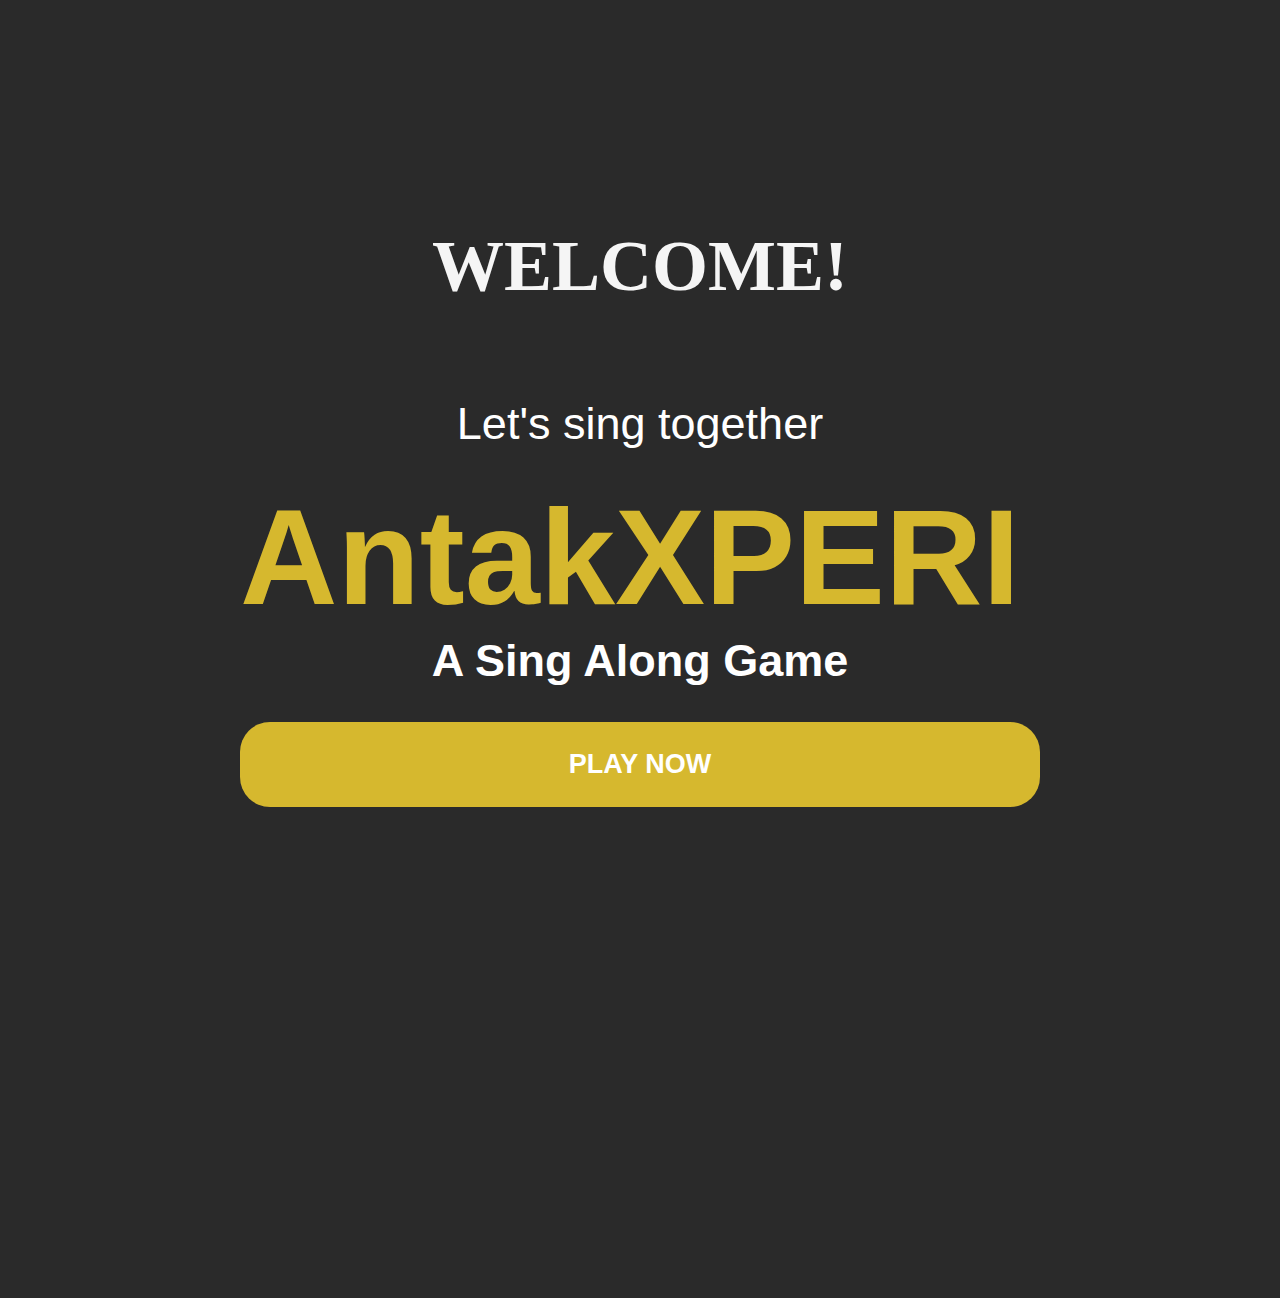
<file: index.html>
<!DOCTYPE html>
<html lang="en">
  <head>
    <link rel="stylesheet" href="style.css" />
    <meta charset="UTF-8" />
    <meta http-equiv="X-UA-Compatible" content="IE=edge" />
    <meta name="viewport" content="width=device-width, initial-scale=1.0" />
    <title>Document</title>
  </head>
  <body>
     <h1>WELCOME!</h1>
      <div class="square">
       <span style="color: white;">Let's sing together</span>
        <div id="container">
          <h2 id="battle"> AntakXPERI</h2>
          <h5 style="color: white; display: flex; text-align: center; justify-content: center;">A Sing Along Game</h5>
        <a href="playingPage.html" style="text-decoration: none;"> <p id="btn">PLAY NOW</p> </a>
      </div>
  </body>
</html>
</file>
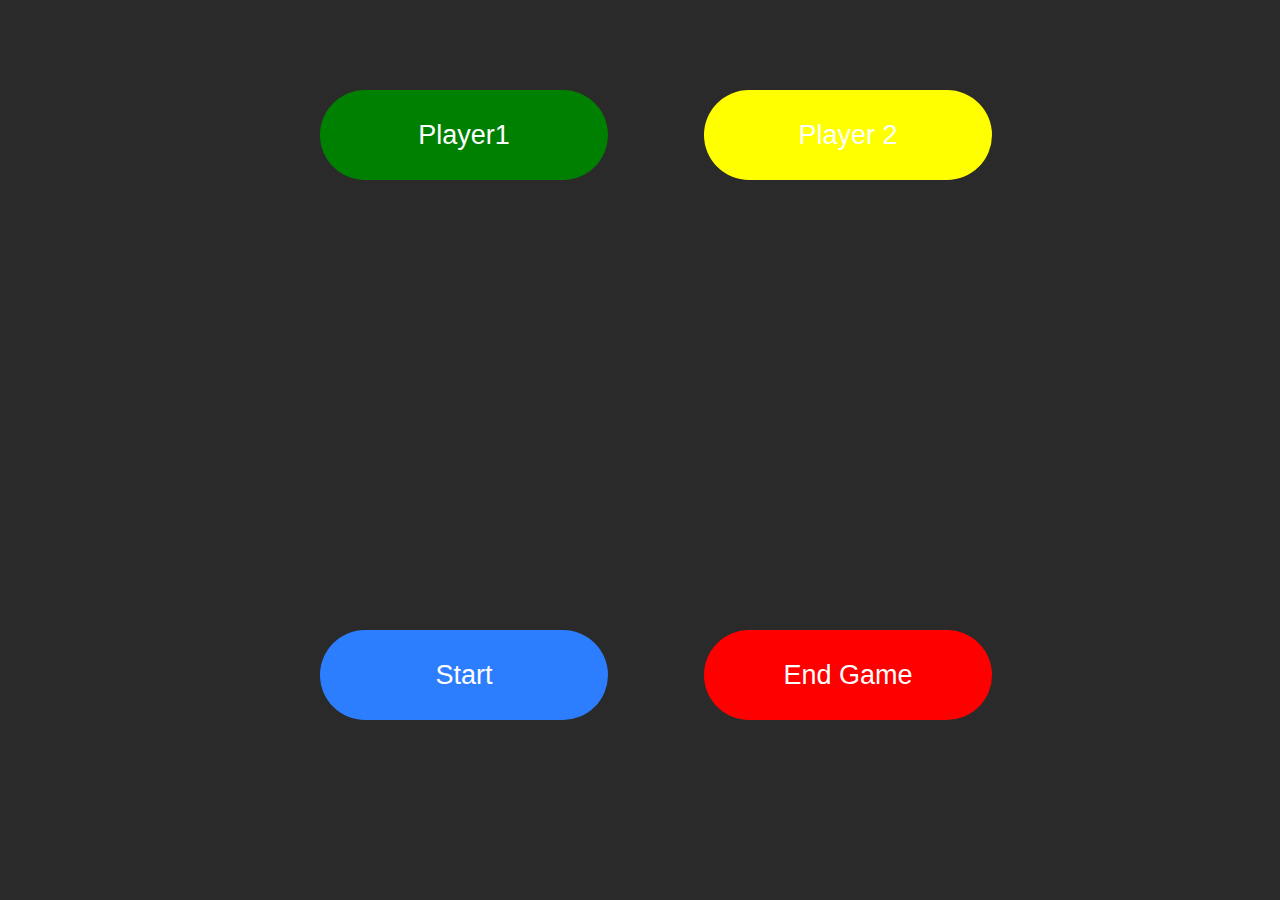
<file: firstLandingPage.html>
<!DOCTYPE html>
<html lang="en">
<head>
    <link rel="stylesheet" href="firstLanding.css">
    <meta charset="UTF-8">
    <meta http-equiv="X-UA-Compatible" content="IE=edge">
    <meta name="viewport" content="width=device-width, initial-scale=1.0">
    <title>Document</title>
</head>
<body>
<script src="https://cdn.socket.io/4.5.0/socket.io.min.js" integrity="sha384-7EyYLQZgWBi67fBtVxw60/OWl1kjsfrPFcaU0pp0nAh+i8FD068QogUvg85Ewy1k" crossorigin="anonymous"></script>
<span id="timer"></span>
<div>
<button class="player1" id="p1">Player1</button>
<button class="player2" id="p2">Player 2</button>
</div>
<button id="start-button">Start</button>
<a href="index.html"><button style="position:absolute; top:70%; left: 55%; background-color: red;" class="button">End Game</button></a>
<script src="firstLanding.js"></script>
<span id="word"></span>
</body>
</html>
</file>
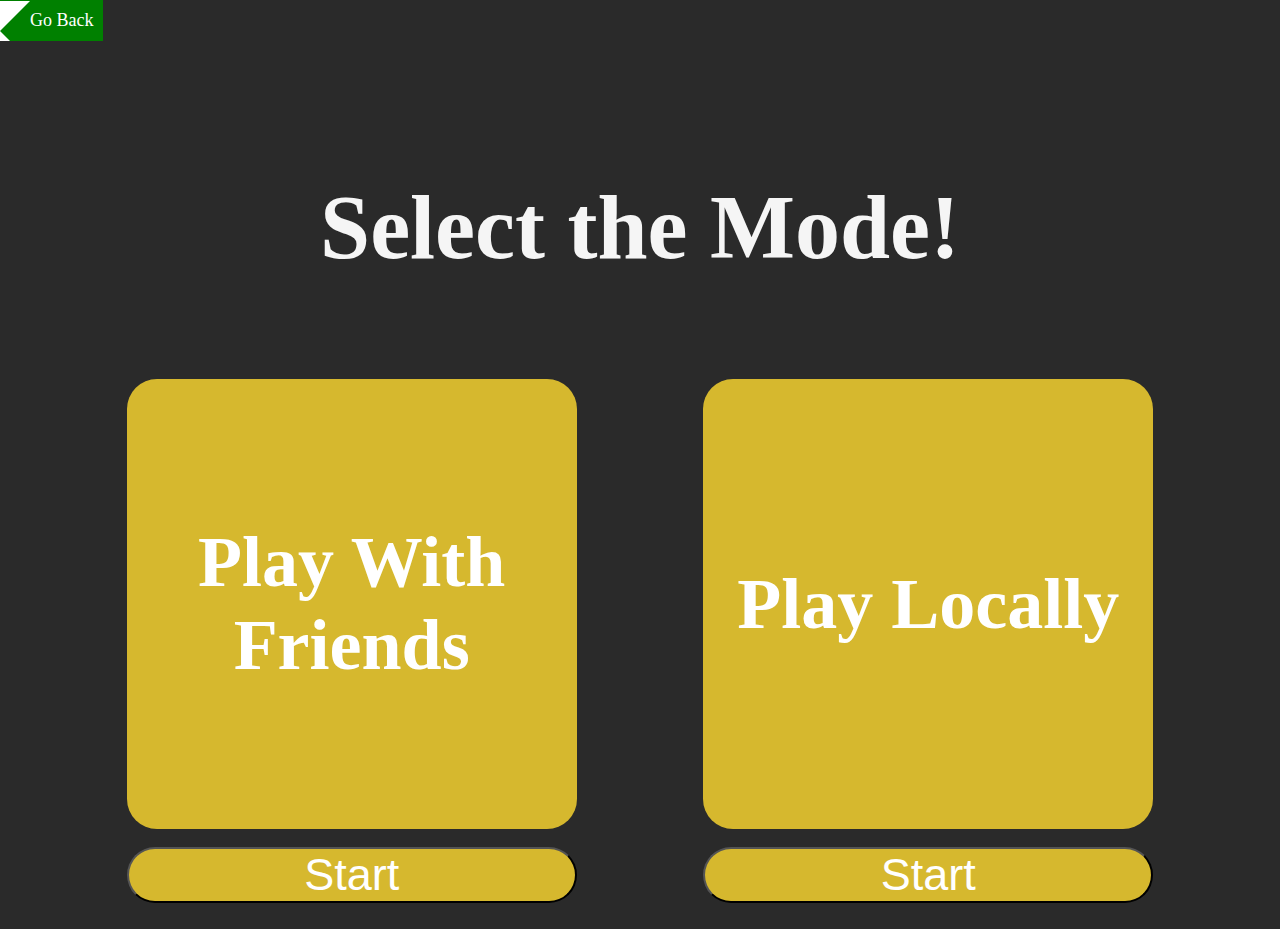
<file: playingPage.html>
<!DOCTYPE html>
<html lang="en">
<head>
    <link rel="stylesheet" href="playingPage.css">
    <meta charset="UTF-8">
    <meta http-equiv="X-UA-Compatible" content="IE=edge">
    <meta name="viewport" content="width=device-width, initial-scale=1.0">
    <title>Document</title>
</head>
<body>
    <div><a  class="a" href="index.html">Go Back</a></div>
     <h1>Select the Mode!</h1>
        <div class="container">
            <div class="wrapper">
		<div class="item">
			<p class="animat-1 abc">Play With Friends</p>
		</div>
        <a href="InviteFriend.html">
         <button class="btn" >Start</button> </a>
         </div>
         <div class="wrapper">
		<div class="item">
			<p class="animat-2 abc">Play Locally</p>
		</div>
        <a href="RemotelyPlaying.html"><button class="btn" >Start</button></a>

         </div>
        </div>
        
</body>
</html>
</file>
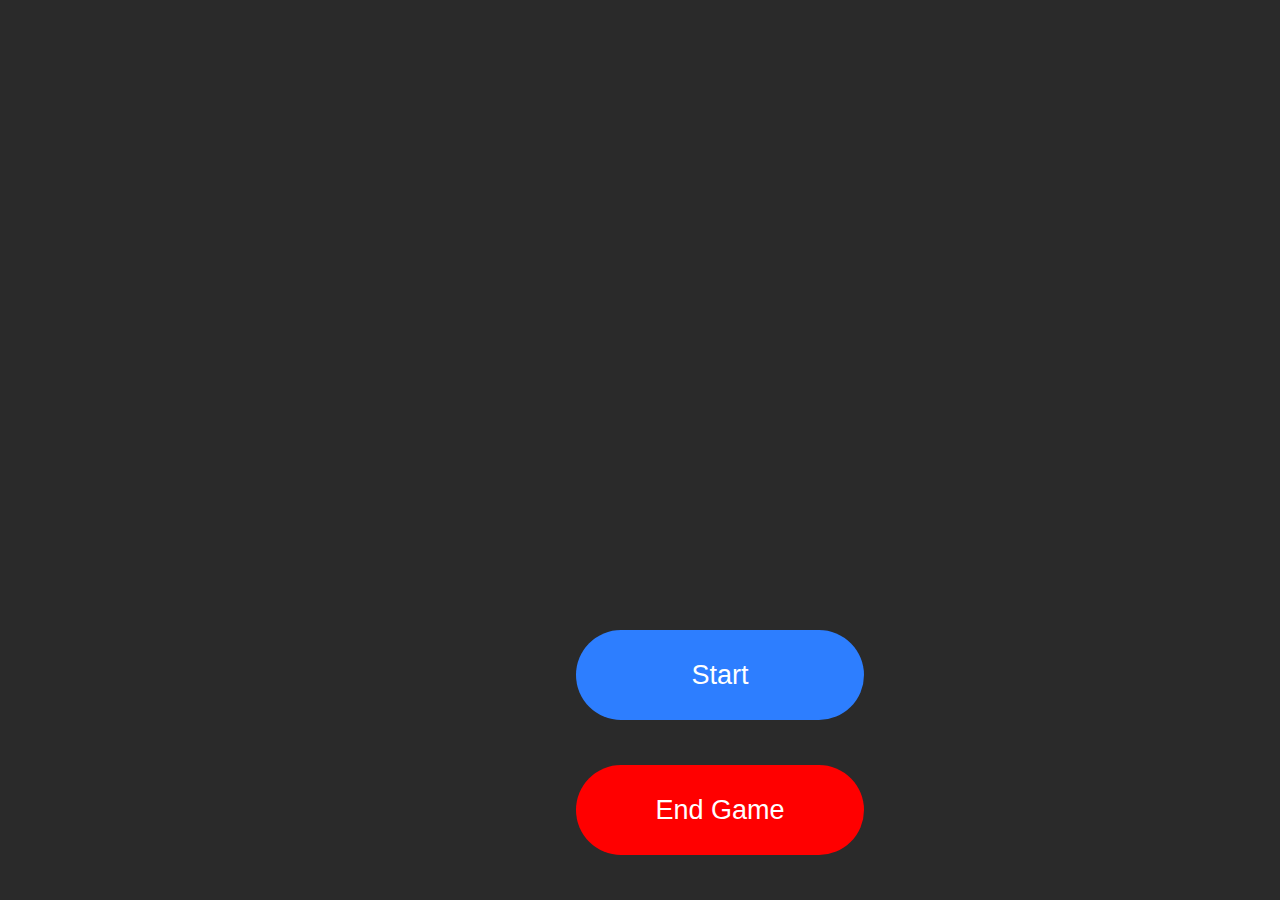
<file: RemotelyPlaying.html>
<!DOCTYPE html>
<html lang="en">
<head>
    <link rel="stylesheet" href="RemotelyPlaying.css">
    <meta charset="UTF-8">
    <meta http-equiv="X-UA-Compatible" content="IE=edge">
    <meta name="viewport" content="width=device-width, initial-scale=1.0">
    <title>Document</title>
</head>
<body>
<script src="https://cdn.socket.io/4.5.0/socket.io.min.js" integrity="sha384-7EyYLQZgWBi67fBtVxw60/OWl1kjsfrPFcaU0pp0nAh+i8FD068QogUvg85Ewy1k" crossorigin="anonymous"></script>
<span id="timer"></span>
<div>
</div>

<button id="start-button">Start</button>
<a href="index.html"><button style="position:absolute; top:85%; left: 45%; background-color: red;" class="button">End Game</button></a>

<script src="RemotelyPlaying.js"></script>
<span id="word"></span>
</body>
</html>
</file>
<file: style.css>
* {
  padding: 0;
  margin: 0;
  font-size: 5vh;
   background-color: #2a2a2a;
  
}
.square {
  display: flex;
  align-items: center;
  justify-content: flex-start;
  flex-direction: column;
  width: 100%;
  height: 100vh;
  border: 0px solid black;
  font-size: 20px;
  font-family: Helvetica;

}
#battle {
  color: #d6b82e;
  padding-right: 20px;
  font-size: 15vh;
}

#container {
  display: flex;
  flex-direction: column;
    padding-top: 30px;
}

#btn {
  background-color: #d6b82e;
  width: auto;
  height: 6vh;
  margin-top: 35px;
  padding: 8px;
  padding-bottom: 4px;
  border-radius: 30px;
  text-align: center;
  font-weight: bold;
  color: black;
  font-size: 3vh;
  padding-top: 3vh;
  color: white;
}
#btn:hover {
  background-color: white;
  color: #2b2813;
}

h1{
    color: whitesmoke;
    margin-top: 25vh;
    text-align: center;
    font-size: 8vh;
    margin-bottom: 10vh;
}
</file>
<file: firstLanding.css>
*{
    margin: 0;
    padding: 0;
    background-color: #2a2a2a;
}
button{
	color: white;
	background-color:  #2d7eff;
	border: 5px solid transparent;
	transition: .2s ease;
	border-radius: 50px;
    width: 32vh;
    height: 10vh;
    font-size: 3vh;
    position: absolute;
    top: 70%;
    left: 25%;
}
#timer{
    color: white;
    position: absolute;
    top: 50%;
    left: 40%;
    font-size: 10vh;
}
#word{
    color: white;
    position: absolute;
    top: 30%;
    left: 30%;
    font-size: 10vh;
}
.player1{
    position: absolute;
    top: 10%;
    left:25%;
    background-color: green;
}

.player2{
    position: absolute;
    top: 10%;
    left:55%;
    background-color: yellow;
}
</file>
<file: playingPage.css>
* {
  padding: 0;
  margin: 0;
  font-size: 5vh;
   background-color: #2a2a2a;
  
}
h1{
    color: whitesmoke;
    margin-top: 15vh;
    text-align: center;
    font-size: 10vh;
    margin-bottom: 10vh;
}
p {
    font-size: 25px;
    font-weight: 600;
}

.container {
    width: 100%;
    height: 60vh;
    display: flex;
    flex-wrap: wrap;
    /* row-gap: 10px; */
    padding: 10px 0;
    justify-content: space-evenly;
}
.item {
    width: 50vh;
    height: 50vh;
    display: flex;
    justify-content: center;
    align-items: center;
    flex-direction: flex-end;
    overflow: hidden;
    background-color: #d6b82e;
    font-size: 3vh;
    border-radius: 30px;
    text-align: center;
    font-weight: bold;
    color: white;
}
.abc{
    background-color: #d6b82e;
    font-size: 8vh;
    display: flex;
    flex-direction: column;
}
.wrapper{
    display: flex;
    flex-direction: column;
}


.animat-1 {
    animation: animat-1 2s 250ms 1 alternate;
}
 .a{
    width: fit-content;
  	padding: 10px 10px 10px 30px;
	background: green; 
	position: relative; 
	display: block;
	/* float: left; */
  overflow: hidden;
  font-size: 2vh;
  top: 0;

}
 .a:before {
	content: " "; 
	display: block; 
	width: 0; 
	height: 0;
	border-top: 30px solid transparent;       
	border-bottom: 30px solid transparent;
	border-right: 30px solid transparent;
	position: absolute;
	/* top: 50%; */
	margin-top: -30px; 
	z-index: 1; 
  left: -30px;
  padding-left: 30px;    
}
 .a:after { 
	content: " "; 
	display: block; 
	width: 0; 
	height: 0;
	border-top: 30px solid white;           
	border-bottom: 30px solid white;
	border-right: 30px solid transparent;
	position: absolute;
	/* top: 50%; */
	margin-top: -30px; 
	left: 0;
	z-index: 2; 
}

.a {
  color: white;
  text-decoration: none;
}

.btn:hover{
    background-color: green;
}
@keyframes animat-1 {
    from {
        letter-spacing: 20px;
        opacity: 0;
        filter: blur(5px);
    }
    to {
        letter-spacing: 0;
        opacity: 1;
        filter: blur(0);
    }
}
button{
    width: 50vh;
    margin-top: 2vh;
    background-color: #d6b82e;
    color: white;
    border-radius: 50px;
    cursor: pointer;
}

.animat-2 {
    animation: animat-2 2s 250ms 1 alternate;
}
@keyframes animat-2 {
    from {
        opacity: 0;
        filter: blur(13px);
    }
    to {
        opacity: 1;
        filter: blur(0);
    }
}
</file>
<file: RemotelyPlaying.css>
*{
    margin: 0;
    padding: 0;
    background-color: #2a2a2a;
}
button{
	color: white;
	background-color:  #2d7eff;
	border: 5px solid transparent;
	transition: .2s ease;
	border-radius: 50px;
    width: 32vh;
    height: 10vh;
    font-size: 3vh;
    position: absolute;
    top: 70%;
    left: 45%;
}
#timer{
    color: white;
    position: absolute;
    top: 50%;
    left: 40%;
    font-size: 10vh;
}
#word{
    color: white;
    position: absolute;
    top: 30%;
    left: 30%;
    font-size: 10vh;
}
.player1{
    position: absolute;
    top: 10%;
    left:25%;
    background-color: green;
}

.player2{
    position: absolute;
    top: 10%;
    left:55%;
    background-color: yellow;
}
</file>
